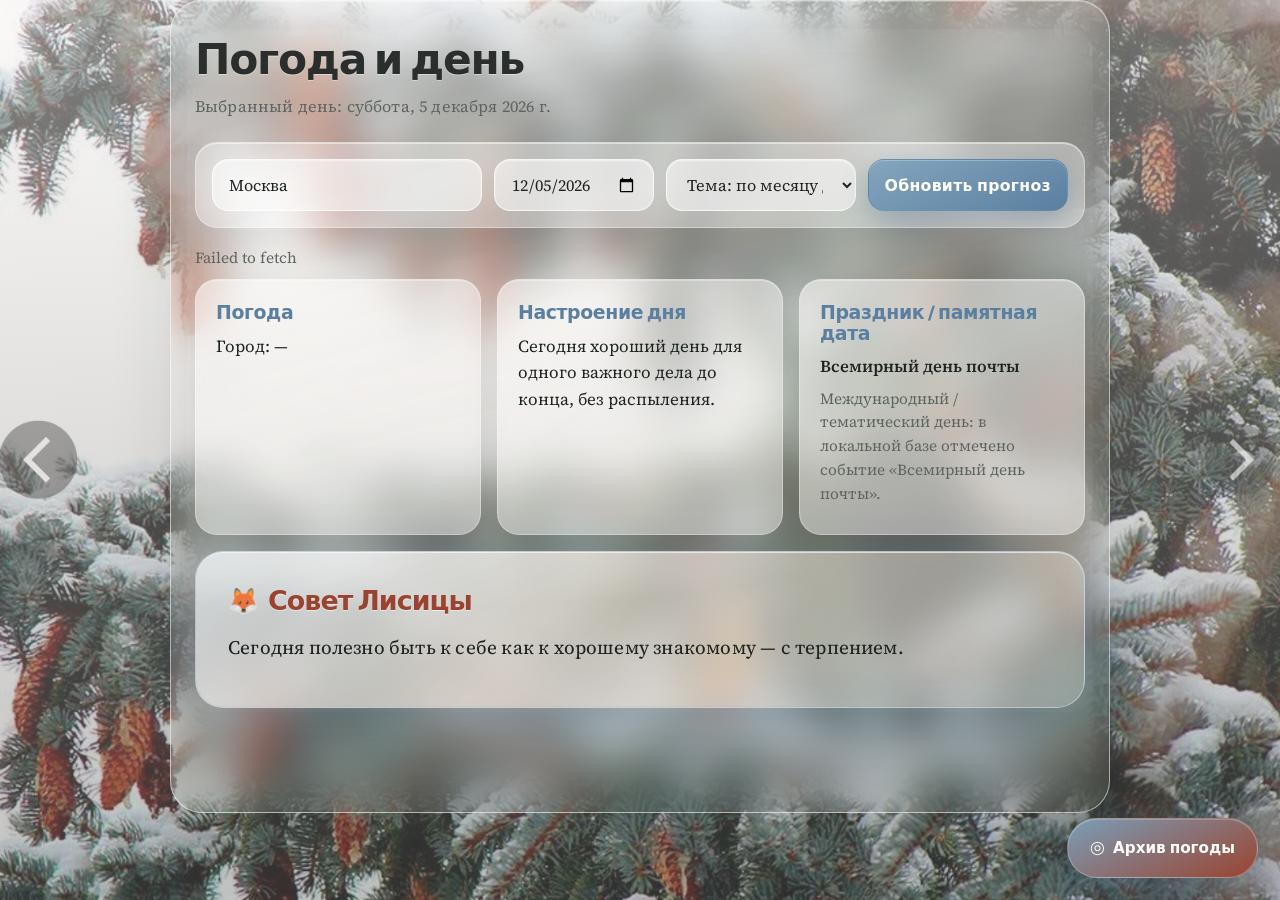
<file: index.html>
<!doctype html>
<html lang="ru">
<head>
  <meta charset="UTF-8">
  <meta name="viewport" content="width=device-width, initial-scale=1.0">
  <title>Погода — день и настроение</title>
  <link rel="preconnect" href="https://fonts.googleapis.com">
  <link rel="preconnect" href="https://fonts.gstatic.com" crossorigin>
  <link href="https://fonts.googleapis.com/css2?family=Bricolage+Grotesque:opsz,wght@12..96,500;12..96,700&family=Source+Serif+4:ital,opsz,wght@0,8..60,400;0,8..60,600;1,8..60,400&display=swap" rel="stylesheet">
  <link rel="stylesheet" href="theme.css">
</head>
<body data-season="spring">
  <script>
    document.body.setAttribute("data-month", String(new Date().getMonth() + 1));
  </script>
  <main class="wrap">
    <section class="card hero-card">
      <h1>Погода и день</h1>
      <p id="currentDate" class="date-text"></p>

      <div class="controls">
        <input id="cityInput" list="cityList" placeholder="Город, например Москва" value="Москва" autocomplete="address-level2">
        <input id="dateInput" class="date-input" type="date" aria-label="Дата для прогноза и настроения" title="Дата">
        <select id="seasonSelect" class="season-select" aria-label="Тема оформления">
          <option value="auto">Тема: по месяцу даты</option>
          <option value="spring">Весна</option>
          <option value="summer">Лето</option>
          <option value="autumn">Осень</option>
          <option value="winter">Зима</option>
        </select>
        <button id="loadBtn" type="button">Обновить прогноз</button>
      </div>
      <datalist id="cityList">
        <option value="Москва"></option>
        <option value="Санкт-Петербург"></option>
        <option value="Казань"></option>
        <option value="Новосибирск"></option>
        <option value="Екатеринбург"></option>
        <option value="Минск"></option>
        <option value="Алматы"></option>
      </datalist>

      <p id="status" class="status"></p>

      <p id="weatherSummary" class="weather-summary" aria-live="polite"></p>

      <div class="panels-grid">
        <article class="panel card">
          <h2>Погода</h2>
          <p id="cityLabel">Город: —</p>
          <div id="weatherBox"></div>
          <p class="footer-note ui-meta-hidden">Прогноз: Open-Meteo. Сегодня — оперативный прогноз; прошлые дни — архив reanalysis.</p>
        </article>

        <article class="panel card">
          <h2>Настроение дня</h2>
          <p id="dayMoodText" class="flow-text">…</p>
          <p class="footer-note ui-meta-hidden">Без знаков зодиака — общий совет и ритм дня.</p>
        </article>

        <article class="panel card">
          <h2>Праздник / памятная дата</h2>
          <p id="holidayText" class="flow-text holiday-title">…</p>
          <p id="holidayMeta" class="holiday-tier ui-meta-hidden" hidden></p>
          <p id="holidayNote" class="holiday-note flow-text"></p>
          <p id="holidayExtras" class="holiday-extras ui-meta-hidden" hidden></p>
        </article>

        <article class="panel card reminder-strip" id="reminderBlock" aria-live="polite">
          <h2 class="reminder-strip__title"><span class="reminder-strip__mark" aria-hidden="true">🦊</span> Совет Лисицы</h2>
          <p id="reminderText" class="flow-text reminder-body">…</p>
        </article>
      </div>
    </section>
  </main>

  <a class="fab-archive" href="archive.html">
    <span class="icon" aria-hidden="true">◎</span>
    Архив погоды
  </a>

  <script src="js/calendar-data.js"></script>
  <script src="js/weather-reminders.js"></script>
  <script src="js/weather-effects.js"></script>
  <script src="js/weather-app.js"></script>
</body>
</html>
</file>
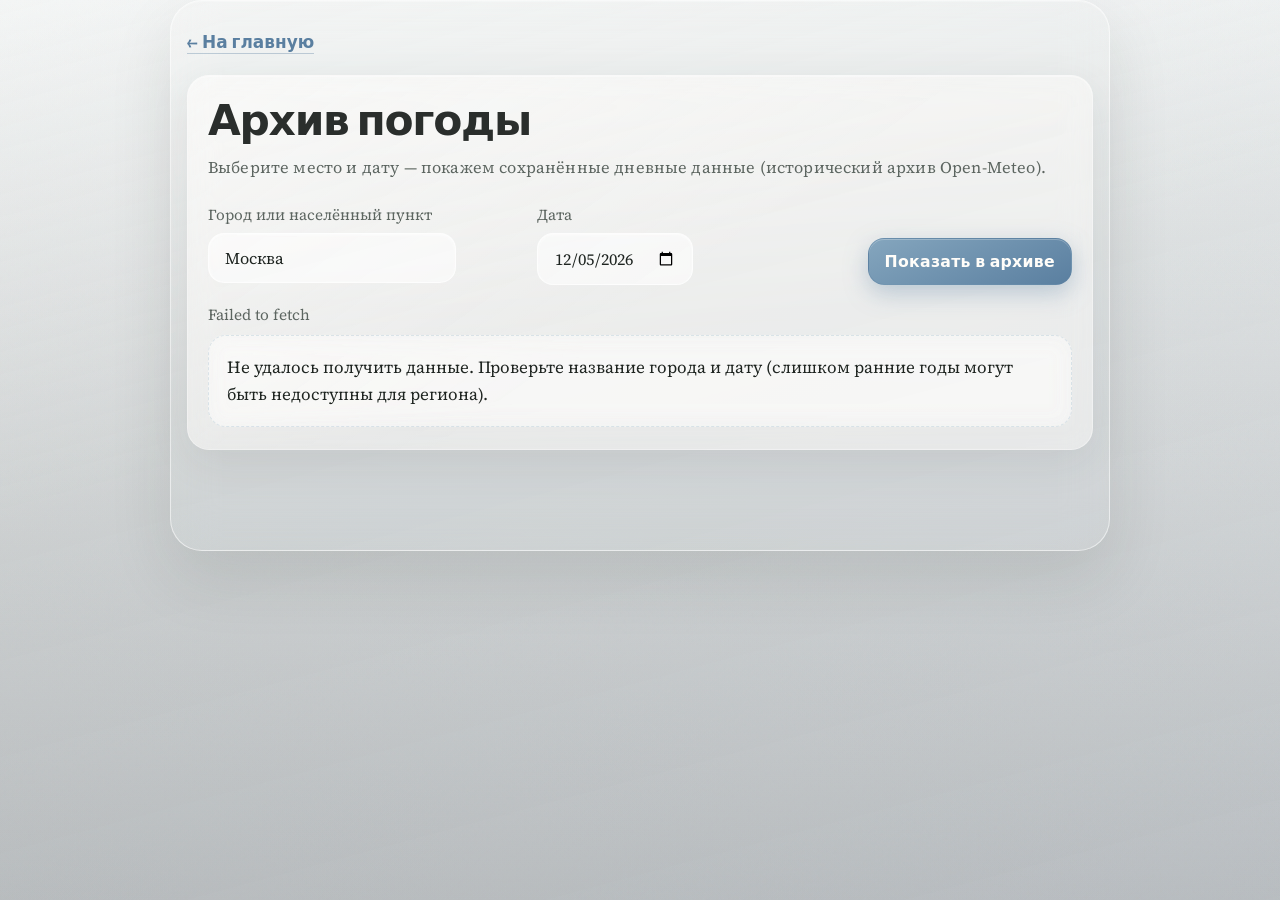
<file: archive.html>
<!doctype html>
<html lang="ru">
<head>
  <meta charset="UTF-8">
  <meta name="viewport" content="width=device-width, initial-scale=1.0">
  <title>Архив погоды</title>
  <link rel="preconnect" href="https://fonts.googleapis.com">
  <link rel="preconnect" href="https://fonts.gstatic.com" crossorigin>
  <link href="https://fonts.googleapis.com/css2?family=Bricolage+Grotesque:opsz,wght@12..96,500;12..96,700&family=Source+Serif+4:ital,opsz,wght@0,8..60,400;0,8..60,600;1,8..60,400&display=swap" rel="stylesheet">
  <link rel="stylesheet" href="theme.css">
</head>
<body class="page-archive" data-season="spring">
  <main class="wrap">
    <div class="back-row">
      <a class="back-link" href="index.html">← На главную</a>
    </div>

    <section class="card">
      <h1 class="app-title">Архив погоды</h1>
      <p class="date-text">Выберите место и дату — покажем сохранённые дневные данные (исторический архив Open-Meteo).</p>

      <form class="archive-form" id="archiveForm" action="#" onsubmit="return false;">
        <div class="archive-fields">
          <div>
            <label for="archiveCity" class="field-label">Город или населённый пункт</label>
            <input id="archiveCity" list="cityListArchive" type="text" placeholder="Например, Казань" value="Москва" autocomplete="address-level2">
          </div>
          <div>
            <label for="archiveDate" class="field-label">Дата</label>
            <input id="archiveDate" type="date" required>
          </div>
        </div>
        <button type="button" class="btn" id="archiveBtn">Показать в архиве</button>
      </form>

      <datalist id="cityListArchive">
        <option value="Москва"></option>
        <option value="Санкт-Петербург"></option>
        <option value="Казань"></option>
        <option value="Новосибирск"></option>
        <option value="Екатеринбург"></option>
        <option value="Минск"></option>
        <option value="Алматы"></option>
      </datalist>

      <p id="archiveStatus" class="status"></p>

      <div id="archiveResult" class="archive-result empty" role="region" aria-live="polite">
        Здесь появится сводка за выбранный день.
      </div>
    </section>
  </main>

  <script>
    const archiveCity = document.getElementById("archiveCity");
    const archiveDate = document.getElementById("archiveDate");
    const archiveBtn = document.getElementById("archiveBtn");
    const archiveStatus = document.getElementById("archiveStatus");
    const archiveResult = document.getElementById("archiveResult");

    const today = new Date();
    const isoToday =
      today.getFullYear() +
      "-" +
      String(today.getMonth() + 1).padStart(2, "0") +
      "-" +
      String(today.getDate()).padStart(2, "0");

    archiveDate.max = isoToday;
    archiveDate.value = isoToday;

    function getSeasonByMonth(monthIndex) {
      if (monthIndex >= 2 && monthIndex <= 4) return "spring";
      if (monthIndex >= 5 && monthIndex <= 7) return "summer";
      if (monthIndex >= 8 && monthIndex <= 10) return "autumn";
      return "winter";
    }

    function applySeasonFromDate(isoDateStr) {
      const d = new Date(isoDateStr + "T12:00:00");
      document.body.dataset.season = getSeasonByMonth(d.getMonth());
    }

    function weatherCodeToText(code) {
      const map = {
        0: "Ясно",
        1: "Преимущественно ясно",
        2: "Переменная облачность",
        3: "Пасмурно",
        45: "Туман",
        48: "Туман с инеем",
        51: "Слабая морось",
        53: "Морось",
        55: "Сильная морось",
        61: "Слабый дождь",
        63: "Дождь",
        65: "Сильный дождь",
        71: "Слабый снег",
        73: "Снег",
        75: "Сильный снег",
        80: "Ливневый дождь",
        95: "Гроза"
      };
      return map[code] ?? "Неизвестно";
    }

    function formatDateLong(isoDate) {
      return new Intl.DateTimeFormat("ru-RU", {
        weekday: "long",
        day: "numeric",
        month: "long",
        year: "numeric"
      }).format(new Date(isoDate + "T12:00:00"));
    }

    async function geocodeCity(city) {
      const params = new URLSearchParams({
        name: city,
        count: "1",
        language: "ru",
        format: "json"
      });
      const res = await fetch("https://geocoding-api.open-meteo.com/v1/search?" + params.toString());
      if (!res.ok) {
        throw new Error("Не удалось получить координаты города");
      }
      const data = await res.json();
      if (!data.results || data.results.length === 0) {
        throw new Error("Город не найден");
      }
      return data.results[0];
    }

    async function fetchHistoricalDaily(lat, lon, timezone, dateStr) {
      const params = new URLSearchParams({
        latitude: String(lat),
        longitude: String(lon),
        timezone: timezone || "auto",
        start_date: dateStr,
        end_date: dateStr,
        daily: "weather_code,temperature_2m_max,temperature_2m_min,precipitation_sum,windspeed_10m_max"
      });
      const res = await fetch("https://archive-api.open-meteo.com/v1/archive?" + params.toString());
      if (!res.ok) {
        const errText = await res.text();
        throw new Error("Архив недоступен для этих параметров: " + (errText.slice(0, 120) || res.status));
      }
      return res.json();
    }

    async function fetchForecastOneDay(lat, lon, timezone) {
      const params = new URLSearchParams({
        latitude: String(lat),
        longitude: String(lon),
        timezone: timezone || "auto",
        daily: "weather_code,temperature_2m_max,temperature_2m_min,precipitation_sum,windspeed_10m_max",
        forecast_days: "1"
      });
      const res = await fetch("https://api.open-meteo.com/v1/forecast?" + params.toString());
      if (!res.ok) {
        throw new Error("Не удалось получить прогноз на сегодня");
      }
      return res.json();
    }

    function renderArchive(daily, cityLine, dateStr, sourceNote) {
      if (!daily.time || daily.time.length === 0) {
        archiveResult.className = "archive-result";
        archiveResult.textContent = "За эту дату в архиве нет строки. Попробуйте другую дату или место.";
        return;
      }

      const i = 0;
      const wc = daily.weather_code[i];
      const tmin = Math.round(daily.temperature_2m_min[i]);
      const tmax = Math.round(daily.temperature_2m_max[i]);
      const prec = daily.precipitation_sum[i];
      const wind = daily.windspeed_10m_max[i];

      archiveResult.className = "archive-result";
      archiveResult.innerHTML =
        "<p class=\"archive-lead\"><strong>" +
        cityLine +
        "</strong></p>" +
        "<p class=\"archive-sub\">" +
        formatDateLong(dateStr) +
        "</p>" +
        "<p class=\"archive-cond\"><strong>Условия:</strong> " +
        weatherCodeToText(wc) +
        "</p>" +
        "<div class=\"archive-metric\">" +
        "<div class=\"metric\"><span>Мин. температура</span><strong>" +
        tmin +
        "°C</strong></div>" +
        "<div class=\"metric\"><span>Макс. температура</span><strong>" +
        tmax +
        "°C</strong></div>" +
        "<div class=\"metric\"><span>Осадки за сутки</span><strong>" +
        prec +
        " мм</strong></div>" +
        "<div class=\"metric\"><span>Ветер (макс.)</span><strong>" +
        wind +
        " км/ч</strong></div>" +
        "</div>" +
        "<p class=\"footer-note archive-source\">" +
        sourceNote +
        "</p>";
    }

    async function runArchive() {
      const city = archiveCity.value.trim();
      const dateStr = archiveDate.value;

      if (!city) {
        archiveStatus.textContent = "Укажите город.";
        return;
      }
      if (!dateStr) {
        archiveStatus.textContent = "Выберите дату.";
        return;
      }
      if (dateStr > isoToday) {
        archiveStatus.textContent = "Будущие даты недоступны — выберите сегодня или прошлое.";
        return;
      }

      applySeasonFromDate(dateStr);
      archiveStatus.textContent = "Загружаю архив…";
      archiveResult.className = "archive-result empty";
      archiveResult.textContent = "…";

      try {
        const geo = await geocodeCity(city);
        const cityLine = geo.name + (geo.country ? ", " + geo.country : "");

        let daily;
        let sourceNote;

        if (dateStr === isoToday) {
          const fc = await fetchForecastOneDay(geo.latitude, geo.longitude, geo.timezone);
          daily = fc.daily;
          sourceNote = "Источник: прогноз Open-Meteo на текущие сутки (для «сегодня» удобнее оперативный прогноз).";
        } else {
          const arch = await fetchHistoricalDaily(geo.latitude, geo.longitude, geo.timezone, dateStr);
          daily = arch.daily;
          sourceNote = "Источник: исторический архив Open-Meteo (reanalysis).";
        }

        renderArchive(daily, cityLine, dateStr, sourceNote);
        archiveStatus.textContent = "Готово.";
      } catch (err) {
        archiveStatus.textContent = err.message || "Ошибка загрузки.";
        archiveResult.className = "archive-result";
        archiveResult.textContent =
          "Не удалось получить данные. Проверьте название города и дату (слишком ранние годы могут быть недоступны для региона).";
      }
    }

    archiveBtn.addEventListener("click", runArchive);
    archiveDate.addEventListener("change", function () {
      if (archiveDate.value) {
        applySeasonFromDate(archiveDate.value);
      }
    });

    applySeasonFromDate(archiveDate.value || isoToday);
    runArchive();
  </script>
</body>
</html>
</file>
<file: theme.css>
/* =============================================================================
   Premium glass / editorial — фото месяца как полноэкранный фон, стекло на UI.
   --month-photo: по умолчанию из body[data-month] (PNG); JS может переопределить.
   ============================================================================= */

:root {
  color-scheme: light dark;
  --font-display: "Bricolage Grotesque", system-ui, sans-serif;
  --font-body: "Source Serif 4", "Georgia", serif;

  /* Палитра: тёплый белый, дымка, пыльная роза, терракота, графит */
  --cream: #fdfbf8;
  --mist: #e8ebe4;
  --rose-dust: #ebe2df;
  --graphite: #2a2e2c;
  --terra: #c45c3e;
  --terra-deep: #9a4330;
  --sage: #8a9a8e;

  --text: #1e2420;
  --muted: #5c6560;
  --accent: #d4785c;
  --accent-2: #b85a42;
  --border-glass: rgba(255, 255, 255, 0.55);
  --border-soft: rgba(255, 255, 255, 0.35);
  --shadow-soft: 0 28px 64px rgba(32, 38, 34, 0.1);
  --shadow-lift: 0 12px 40px rgba(32, 38, 34, 0.08);
  --glass-light: rgba(255, 255, 255, 0.52);
  --glass-mid: rgba(255, 252, 248, 0.38);
  --noise: url("data:image/svg+xml,%3Csvg viewBox='0 0 256 256' xmlns='http://www.w3.org/2000/svg'%3E%3Cfilter id='n'%3E%3CfeTurbulence type='fractalNoise' baseFrequency='0.85' numOctaves='4' stitchTiles='stitch'/%3E%3C/filter%3E%3Crect width='100%25' height='100%25' filter='url(%23n)' opacity='0.035'/%3E%3C/svg%3E");
  --month-photo: none;

  /* Главная колонка: только стекло, без «белого щита» */
  --wrap-glass: linear-gradient(
    165deg,
    rgba(255, 253, 250, 0.14) 0%,
    rgba(248, 244, 238, 0.08) 48%,
    rgba(242, 246, 242, 0.06) 100%
  );
  --wrap-glass-dark: linear-gradient(
    165deg,
    rgba(22, 28, 24, 0.28) 0%,
    rgba(16, 20, 18, 0.16) 52%,
    rgba(14, 18, 22, 0.12) 100%
  );

  /* Сезонные подложки под фото (если фото ещё нет) */
  --bg: #eef4ef;
  --bg-soft: #e5ebe6;
  --bg-glow: #f5ebe8;
  --card-tint: rgba(255, 253, 250, 0.45);
}

/* Фото месяца по data-month — видно с первого кадра (пути совпадают с assets/month/*.png) */
body[data-month="1"] {
  --month-photo: url("assets/month/01.png");
}
body[data-month="2"] {
  --month-photo: url("assets/month/02.png");
}
body[data-month="3"] {
  --month-photo: url("assets/month/03.png");
}
body[data-month="4"] {
  --month-photo: url("assets/month/04.png");
}
body[data-month="5"] {
  --month-photo: url("assets/month/05.png");
}
body[data-month="6"] {
  --month-photo: url("assets/month/06.png");
}
body[data-month="7"] {
  --month-photo: url("assets/month/07.png");
}
body[data-month="8"] {
  --month-photo: url("assets/month/08.png");
}
body[data-month="9"] {
  --month-photo: url("assets/month/09.png");
}
body[data-month="10"] {
  --month-photo: url("assets/month/10.png");
}
body[data-month="11"] {
  --month-photo: url("assets/month/11.png");
}
body[data-month="12"] {
  --month-photo: url("assets/month/12.png");
}

@media (prefers-color-scheme: dark) {
  :root {
    --cream: #141a17;
    --text: #e8ebe9;
    --muted: #9ca8a0;
    --accent: #e8a088;
    --accent-2: #d4826a;
    --border-glass: rgba(255, 255, 255, 0.12);
    --border-soft: rgba(255, 255, 255, 0.08);
    --shadow-soft: 0 28px 64px rgba(0, 0, 0, 0.45);
    --shadow-lift: 0 12px 40px rgba(0, 0, 0, 0.35);
    --glass-light: rgba(28, 34, 30, 0.55);
    --glass-mid: rgba(22, 28, 24, 0.42);
    --card-tint: rgba(22, 28, 24, 0.5);
    --bg: #121816;
    --bg-soft: #1a221e;
    --bg-glow: #1e2822;
  }
}

body[data-season="spring"] {
  --bg: #edf5ef;
  --bg-soft: #e3ebe5;
  --bg-glow: #f0e8e6;
  --accent: #d4785c;
  --accent-2: #b85a42;
}

body[data-season="summer"] {
  --bg: #eaf4f0;
  --bg-soft: #e0ebe4;
  --bg-glow: #f2f0e4;
  --accent: #c9893a;
  --accent-2: #a86f2e;
}

body[data-season="autumn"] {
  --bg: #f2ebe4;
  --bg-soft: #ebe0d6;
  --bg-glow: #ead9cc;
  --accent: #c76b3a;
  --accent-2: #a3552e;
}

body[data-season="winter"] {
  --bg: #e8eef0;
  --bg-soft: #dfe8ec;
  --bg-glow: #e8eef5;
  --accent: #7a9eb8;
  --accent-2: #5a7fa0;
}

*,
*::before,
*::after {
  box-sizing: border-box;
}

/* -----------------------------------------------------------------------------
   Фон страницы (body): базовый сезонный градиент + шум (виден, если нет фото)
   ----------------------------------------------------------------------------- */
body {
  margin: 0;
  min-height: 100vh;
  position: relative;
  isolation: isolate;
  font-family: var(--font-body);
  font-size: 1.06rem;
  line-height: 1.58;
  color: var(--text);
  background-color: var(--bg);
  background-image: var(--noise), linear-gradient(165deg, var(--bg) 0%, var(--bg-soft) 45%, var(--bg-glow) 100%);
  background-attachment: fixed;
  background-size: auto, auto;
}

/* Слой 1 (z:0): фото месяца — полноэкран; --month-photo из CSS (data-month) и/или из JS */
body::before {
  content: "";
  position: fixed;
  inset: 0;
  z-index: 0;
  /* Градиент поверх фото: верх светлее, низ темнее; фото — нижний слой */
  background-image: linear-gradient(
      to bottom,
      rgba(255, 255, 255, 0.25),
      rgba(0, 0, 0, 0.25)
    ),
    var(--month-photo);
  background-size: cover, cover;
  background-position: center, center;
  background-repeat: no-repeat, no-repeat;
  background-attachment: fixed, fixed;
  opacity: 1;
  transition: opacity 0.55s ease;
  pointer-events: none;
}

body.month-bg-fade-out::before {
  opacity: 0;
}

/* Слой 2 (z:1): лёгкий оверлей — текст читается, фото месяца остаётся главным визуалом */
body::after {
  content: "";
  position: fixed;
  inset: 0;
  z-index: 1;
  pointer-events: none;
  background: linear-gradient(
    165deg,
    rgba(255, 252, 248, 0.34) 0%,
    rgba(245, 238, 232, 0.22) 42%,
    rgba(236, 242, 238, 0.18) 100%
  );
  transition: opacity 0.6s ease;
}

@media (prefers-color-scheme: dark) {
  body::after {
    background: linear-gradient(
      165deg,
      rgba(14, 18, 16, 0.48) 0%,
      rgba(12, 16, 14, 0.36) 50%,
      rgba(10, 14, 18, 0.32) 100%
    );
  }
}

/* Служебные подписи и тип праздника — в разметке для логики, в UI не показываем */
.ui-meta-hidden {
  display: none !important;
}

/* -----------------------------------------------------------------------------
   Главный контейнер (.wrap): премиальная стеклянная «оболочка» страницы
   ----------------------------------------------------------------------------- */
.wrap {
  position: relative;
  z-index: 3;
  max-width: 940px;
  margin: 0 auto;
  padding: 28px 16px 100px;
  background: var(--wrap-glass);
  backdrop-filter: blur(22px) saturate(1.35);
  -webkit-backdrop-filter: blur(22px) saturate(1.35);
  border-radius: 32px;
  border: 1px solid var(--border-glass);
  box-shadow: var(--shadow-soft), inset 0 1px 0 rgba(255, 255, 255, 0.22);
  transition:
    box-shadow 0.45s ease,
    border-color 0.4s ease,
    backdrop-filter 0.6s ease,
    filter 0.6s ease;
}

@media (prefers-color-scheme: dark) {
  .wrap {
    background: var(--wrap-glass-dark);
    box-shadow: var(--shadow-soft), inset 0 1px 0 rgba(255, 255, 255, 0.05);
  }
}

/* Внутренний hero-card: не второй «щит» — прозрачный, без своей жирной подложки */
.wrap > .card.hero-card {
  background: transparent;
  border: none;
  box-shadow: none;
  padding: 8px 8px 4px;
  overflow: visible;
}

.wrap > .card.hero-card::before {
  display: none;
}

.wrap > .card.hero-card > * {
  position: relative;
  z-index: 1;
}

/* Типографика */
h1,
h2,
.app-title {
  font-family: var(--font-display);
  font-weight: 700;
  letter-spacing: -0.03em;
  line-height: 1.12;
}

h1 {
  margin: 0 0 10px;
  font-size: clamp(2rem, 4.5vw, 2.65rem);
  color: var(--graphite);
  text-shadow: 0 1px 0 rgba(255, 255, 255, 0.4);
}

@media (prefers-color-scheme: dark) {
  h1 {
    color: var(--text);
    text-shadow: 0 1px 2px rgba(0, 0, 0, 0.3);
  }
}

h2 {
  margin: 0 0 10px;
  font-size: 1.18rem;
  font-weight: 650;
  color: var(--accent-2);
  letter-spacing: -0.02em;
}

.date-text {
  color: var(--muted);
  margin: 0 0 22px;
  font-size: 1.02rem;
  letter-spacing: 0.01em;
}

label.field-label {
  display: block;
  margin-bottom: 6px;
  font-size: 0.95rem;
  color: var(--muted);
}

/* -----------------------------------------------------------------------------
   Control bar (.controls): единая панель ввода
   ----------------------------------------------------------------------------- */
.controls {
  display: grid;
  grid-template-columns: repeat(2, minmax(0, 1fr));
  gap: 12px;
  margin-bottom: 18px;
  padding: 16px;
  border-radius: 22px;
  background: rgba(255, 255, 255, 0.35);
  backdrop-filter: blur(12px);
  -webkit-backdrop-filter: blur(12px);
  border: 1px solid var(--border-soft);
  box-shadow: inset 0 1px 0 rgba(255, 255, 255, 0.5), var(--shadow-lift);
  transition: box-shadow 0.3s ease, border-color 0.3s ease;
}

@media (prefers-color-scheme: dark) {
  .controls {
    background: rgba(0, 0, 0, 0.22);
    box-shadow: inset 0 1px 0 rgba(255, 255, 255, 0.06), var(--shadow-lift);
  }
}

@media (min-width: 720px) {
  .controls {
    grid-template-columns: minmax(140px, 1fr) minmax(140px, 160px) minmax(160px, 190px) auto;
  }
}

.season-select {
  min-width: 170px;
}

input,
button,
select {
  font-family: var(--font-body);
  font-size: 1.02rem;
  border-radius: 16px;
  border: 1px solid rgba(255, 255, 255, 0.65);
  padding: 13px 16px;
  outline: none;
  background: rgba(255, 255, 255, 0.55);
  color: var(--text);
  box-shadow: inset 0 1px 2px rgba(255, 255, 255, 0.6);
  transition: border-color 0.25s ease, box-shadow 0.25s ease, background 0.25s ease, transform 0.2s ease;
}

@media (prefers-color-scheme: dark) {
  input,
  select {
    background: rgba(0, 0, 0, 0.28);
    border-color: rgba(255, 255, 255, 0.1);
    box-shadow: inset 0 1px 2px rgba(0, 0, 0, 0.2);
  }
}

input:hover,
select:hover {
  border-color: rgba(212, 120, 92, 0.45);
  background: rgba(255, 255, 255, 0.68);
}

input:focus,
select:focus {
  border-color: color-mix(in srgb, var(--accent) 55%, white);
  box-shadow: 0 0 0 3px color-mix(in srgb, var(--accent) 22%, transparent), inset 0 1px 2px rgba(255, 255, 255, 0.5);
}

button,
.btn {
  font-family: var(--font-display);
  font-weight: 600;
  font-size: 0.98rem;
  letter-spacing: 0.02em;
  color: #fffdf9;
  border: 1px solid color-mix(in srgb, var(--accent-2) 40%, transparent);
  cursor: pointer;
  background: linear-gradient(155deg, color-mix(in srgb, var(--accent) 92%, #fff) 0%, var(--accent-2) 100%);
  box-shadow: 0 8px 24px color-mix(in srgb, var(--accent-2) 35%, transparent), inset 0 1px 0 rgba(255, 255, 255, 0.25);
  transition:
    transform 0.28s ease,
    box-shadow 0.32s ease,
    filter 0.28s ease,
    background 0.35s ease,
    border-color 0.3s ease;
}

button:hover,
.btn:hover {
  filter: brightness(1.04);
  transform: translateY(-2px);
  box-shadow: 0 14px 32px color-mix(in srgb, var(--accent-2) 40%, transparent), inset 0 1px 0 rgba(255, 255, 255, 0.3);
}

button:active,
.btn:active {
  transform: translateY(0);
  box-shadow: 0 6px 16px color-mix(in srgb, var(--accent-2) 30%, transparent);
}

button:focus-visible,
.btn:focus-visible {
  outline: 2px solid var(--accent);
  outline-offset: 3px;
}

.status {
  min-height: 1.45em;
  color: var(--muted);
  margin: 0 0 6px;
  font-size: 0.96rem;
}

/* -----------------------------------------------------------------------------
   Карточки: погода, настроение, праздник — стекло
   ----------------------------------------------------------------------------- */
.card {
  position: relative;
  border-radius: 22px;
  padding: 22px 20px;
  overflow: hidden;
  background: var(--card-tint);
  backdrop-filter: blur(14px) saturate(1.1);
  -webkit-backdrop-filter: blur(14px) saturate(1.1);
  border: 1px solid var(--border-soft);
  box-shadow: var(--shadow-lift), inset 0 1px 0 rgba(255, 255, 255, 0.35);
  transition:
    transform 0.38s ease,
    box-shadow 0.38s ease,
    border-color 0.35s ease,
    background 0.4s ease;
}

.card::before {
  content: "";
  position: absolute;
  inset: 0;
  border-radius: inherit;
  pointer-events: none;
  background: linear-gradient(145deg, rgba(255, 255, 255, 0.28) 0%, transparent 55%);
  opacity: 0.65;
}

.card:hover {
  box-shadow: 0 18px 48px rgba(32, 38, 34, 0.12), inset 0 1px 0 rgba(255, 255, 255, 0.4);
}

@media (prefers-color-scheme: dark) {
  .card {
    box-shadow: var(--shadow-lift), inset 0 1px 0 rgba(255, 255, 255, 0.05);
  }
  .card::before {
    background: linear-gradient(145deg, rgba(255, 255, 255, 0.06) 0%, transparent 55%);
  }
}

.card > * {
  position: relative;
  z-index: 1;
}

.panels-grid {
  margin-top: 8px;
  display: grid;
  gap: 16px;
  grid-template-columns: repeat(auto-fit, minmax(260px, 1fr));
}

.panels-grid .reminder-strip {
  grid-column: 1 / -1;
}

/* -----------------------------------------------------------------------------
   «Совет Лисицы» — эмоциональное ядро интерфейса
   ----------------------------------------------------------------------------- */
.reminder-strip {
  position: relative;
  padding: 34px 32px 38px;
  border-radius: 28px;
  border: 1px solid color-mix(in srgb, var(--accent) 32%, rgba(255, 255, 255, 0.55));
  background: linear-gradient(
    128deg,
    color-mix(in srgb, var(--accent) 26%, rgba(255, 250, 244, 0.72)) 0%,
    rgba(255, 242, 232, 0.55) 38%,
    rgba(255, 248, 240, 0.42) 72%,
    rgba(255, 255, 255, 0.22) 100%
  );
  backdrop-filter: blur(18px) saturate(1.22);
  -webkit-backdrop-filter: blur(18px) saturate(1.22);
  box-shadow:
    0 28px 72px color-mix(in srgb, var(--accent-2) 28%, transparent),
    0 0 48px color-mix(in srgb, var(--accent) 12%, transparent),
    inset 0 1px 0 rgba(255, 255, 255, 0.62),
    inset 0 -1px 0 rgba(212, 120, 92, 0.1);
  transition: box-shadow 0.5s ease, border-color 0.4s ease, transform 0.4s ease;
}

.reminder-strip::after {
  content: "";
  position: absolute;
  inset: 0;
  border-radius: inherit;
  pointer-events: none;
  background:
    radial-gradient(ellipse 95% 65% at 18% 0%, rgba(255, 255, 255, 0.42), transparent 58%),
    radial-gradient(ellipse 70% 50% at 92% 100%, color-mix(in srgb, var(--accent) 15%, transparent), transparent 55%);
  opacity: 0.95;
}

.reminder-strip > * {
  position: relative;
  z-index: 1;
}

.reminder-strip__title {
  font-size: clamp(1.42rem, 3vw, 1.68rem);
  font-weight: 700;
  letter-spacing: -0.035em;
  margin: 0 0 16px;
  color: var(--terra-deep);
  text-shadow: 0 1px 0 rgba(255, 255, 255, 0.55);
  display: flex;
  align-items: center;
  gap: 10px;
  flex-wrap: wrap;
}

.reminder-strip__mark {
  font-size: 0.92em;
  line-height: 1;
  opacity: 0.82;
  filter: grayscale(0.08);
}

@media (prefers-color-scheme: dark) {
  .reminder-strip {
    background: linear-gradient(
      128deg,
      color-mix(in srgb, var(--accent) 30%, rgba(28, 32, 28, 0.62)) 0%,
      rgba(26, 30, 26, 0.5) 55%,
      rgba(20, 24, 22, 0.42) 100%
    );
    border-color: color-mix(in srgb, var(--accent) 38%, rgba(255, 255, 255, 0.1));
    box-shadow:
      0 28px 64px rgba(0, 0, 0, 0.4),
      0 0 40px color-mix(in srgb, var(--accent) 18%, transparent),
      inset 0 1px 0 rgba(255, 255, 255, 0.08),
      inset 0 -1px 0 rgba(0, 0, 0, 0.2);
  }
  .reminder-strip__title {
    color: var(--accent);
    text-shadow: 0 1px 3px rgba(0, 0, 0, 0.35);
  }
}

.reminder-body {
  font-size: 1.2rem;
  line-height: 1.68;
  font-weight: 450;
  color: var(--text);
  letter-spacing: 0.01em;
  transition: opacity 0.45s ease;
}

.reminder-body.reminder-fade {
  animation: reminderTextIn 0.65s ease forwards;
}

@keyframes reminderTextIn {
  from {
    opacity: 0.35;
  }
  to {
    opacity: 1;
  }
}

.reminder-strip.is-updated {
  animation: reminderPulse 0.75s ease-out;
}

@keyframes reminderPulse {
  from {
    box-shadow: 0 0 0 0 color-mix(in srgb, var(--accent) 45%, transparent);
  }
  to {
    box-shadow: 0 0 0 16px transparent;
  }
}

.ui-text-leave {
  opacity: 0.2;
  transform: translateY(4px);
  transition: opacity 0.17s ease, transform 0.17s ease;
}

.ui-text-enter {
  animation: uiTextReveal 0.55s ease forwards;
}

@keyframes uiTextReveal {
  from {
    opacity: 0.4;
    transform: translateY(6px);
  }
  to {
    opacity: 1;
    transform: translateY(0);
  }
}

.weather-summary {
  margin: 0 0 18px;
  padding: 14px 18px;
  border-radius: 18px;
  border: 1px solid var(--border-soft);
  background: rgba(255, 255, 255, 0.4);
  backdrop-filter: blur(8px);
  -webkit-backdrop-filter: blur(8px);
  font-family: var(--font-display);
  font-size: 1rem;
  color: var(--text);
  min-height: 2.8em;
  box-shadow: inset 0 1px 0 rgba(255, 255, 255, 0.4);
  transition: opacity 0.35s ease, transform 0.35s ease;
}

@media (prefers-color-scheme: dark) {
  .weather-summary {
    background: rgba(0, 0, 0, 0.22);
  }
}

.weather-summary:empty {
  display: none;
}

.flow-text {
  margin: 0;
  line-height: 1.58;
  transition: opacity 0.4s ease, transform 0.4s ease;
}

.holiday-tier {
  margin: 10px 0 0;
  font-size: 0.78rem;
  letter-spacing: 0.08em;
  text-transform: uppercase;
  font-family: var(--font-display);
  color: var(--muted);
  font-weight: 600;
}

.holiday-title {
  font-weight: 600;
  font-size: 1.05rem;
}

.holiday-note {
  margin: 10px 0 0;
  font-size: 0.96rem;
  color: var(--muted);
  line-height: 1.55;
}

.holiday-note:empty {
  display: none;
}

.holiday-extras {
  margin: 8px 0 0;
  font-size: 0.88rem;
  color: var(--muted);
  line-height: 1.45;
}

.panel-note {
  margin: 0;
  color: var(--muted);
  font-size: 0.95rem;
}

.date-input {
  min-width: 0;
}

.grid {
  margin-top: 20px;
  display: grid;
  gap: 14px;
  grid-template-columns: repeat(auto-fit, minmax(260px, 1fr));
}

.panel p {
  margin: 0.4rem 0;
}

.weather-line {
  display: flex;
  justify-content: space-between;
  gap: 12px;
  padding: 12px 14px;
  border: 1px solid var(--border-soft);
  border-radius: 16px;
  margin-top: 10px;
  background: rgba(255, 255, 255, 0.38);
  backdrop-filter: blur(6px);
  -webkit-backdrop-filter: blur(6px);
  transition: border-color 0.25s ease, background 0.25s ease;
}

.weather-line:hover {
  border-color: rgba(212, 120, 92, 0.25);
  background: rgba(255, 255, 255, 0.5);
}

@media (prefers-color-scheme: dark) {
  .weather-line {
    background: rgba(0, 0, 0, 0.2);
  }
}

.footer-note {
  margin-top: 16px;
  color: var(--muted);
  font-size: 0.88rem;
  line-height: 1.45;
  opacity: 0.92;
}

/* FAB архив — стекло + градиент */
.fab-archive {
  position: fixed;
  right: 22px;
  bottom: 22px;
  z-index: 50;
  display: inline-flex;
  align-items: center;
  gap: 8px;
  padding: 15px 22px;
  border-radius: 999px;
  font-family: var(--font-display);
  font-weight: 600;
  font-size: 0.95rem;
  text-decoration: none;
  color: #fffdf9;
  background: linear-gradient(155deg, var(--accent) 0%, var(--terra-deep) 100%);
  border: 1px solid rgba(255, 255, 255, 0.25);
  box-shadow: 0 14px 40px color-mix(in srgb, var(--accent-2) 42%, transparent), inset 0 1px 0 rgba(255, 255, 255, 0.2);
  backdrop-filter: blur(8px);
  -webkit-backdrop-filter: blur(8px);
  transition: transform 0.25s ease, box-shadow 0.25s ease, filter 0.25s ease;
}

.fab-archive:hover {
  transform: translateY(-3px);
  box-shadow: 0 20px 48px color-mix(in srgb, var(--accent-2) 48%, transparent);
  filter: brightness(1.03);
}

.fab-archive:focus-visible {
  outline: 2px solid var(--accent);
  outline-offset: 3px;
}

.fab-archive span.icon {
  font-size: 1.1rem;
  opacity: 0.95;
}

/* Страница архива */
.page-archive .back-row {
  margin-bottom: 18px;
}

.back-link {
  font-family: var(--font-display);
  font-weight: 600;
  color: var(--accent-2);
  text-decoration: none;
  border-bottom: 1px solid color-mix(in srgb, var(--accent-2) 35%, transparent);
  transition: border-color 0.2s ease, color 0.2s ease;
}

.back-link:hover {
  border-bottom-color: var(--accent-2);
  color: var(--accent);
}

.archive-form {
  display: grid;
  gap: 12px;
  grid-template-columns: 1fr auto;
  align-items: end;
  margin-bottom: 18px;
}

.archive-fields {
  display: grid;
  gap: 10px;
  grid-template-columns: 1fr 1fr;
}

.archive-result {
  margin-top: 8px;
  padding: 18px;
  border-radius: 18px;
  border: 1px dashed color-mix(in srgb, var(--accent) 25%, var(--border-soft));
  background: rgba(255, 255, 255, 0.3);
  backdrop-filter: blur(10px);
  -webkit-backdrop-filter: blur(10px);
}

@media (prefers-color-scheme: dark) {
  .archive-result {
    background: rgba(0, 0, 0, 0.22);
  }
}

.archive-result.empty {
  color: var(--muted);
  font-style: italic;
}

.archive-lead {
  margin: 0 0 8px;
  font-family: var(--font-display);
  font-size: 1.1rem;
}

.archive-sub {
  margin: 0 0 12px;
  color: var(--muted);
}

.archive-cond {
  margin: 0 0 8px;
}

.archive-source {
  margin-top: 14px;
}

.archive-metric {
  display: grid;
  grid-template-columns: repeat(auto-fit, minmax(140px, 1fr));
  gap: 12px;
  margin-top: 12px;
}

.metric {
  padding: 14px 16px;
  border-radius: 16px;
  border: 1px solid var(--border-soft);
  background: rgba(255, 255, 255, 0.35);
  backdrop-filter: blur(8px);
  -webkit-backdrop-filter: blur(8px);
}

@media (prefers-color-scheme: dark) {
  .metric {
    background: rgba(0, 0, 0, 0.2);
  }
}

.metric strong {
  display: block;
  font-family: var(--font-display);
  font-size: 1.35rem;
  color: var(--accent-2);
}

.metric span {
  font-size: 0.82rem;
  color: var(--muted);
}

/* -----------------------------------------------------------------------------
   Атмосфера погоды: слой поверх карточек, под FAB (z-index выше .wrap)
   ----------------------------------------------------------------------------- */
.weather-atmosphere {
  position: fixed;
  inset: 0;
  z-index: 12;
  pointer-events: none;
  overflow: hidden;
}

.weather-atmosphere__flakes {
  position: absolute;
  inset: 0;
}

/* Дождь: заметные на светлом стекле полосы (раньше были почти невидимы) */
.weather-atmosphere--rain::before {
  content: "";
  position: absolute;
  inset: -5% 0 0 0;
  opacity: 0.92;
  background-image: repeating-linear-gradient(
    102deg,
    transparent,
    transparent 7px,
    rgba(72, 98, 128, 0.14) 7px,
    rgba(72, 98, 128, 0.22) 7.6px
  );
  animation: weatherRainFall 0.55s linear infinite;
}

@keyframes weatherRainFall {
  to {
    transform: translateY(22px);
  }
}

body[data-weather-fx="rain"]::after {
  background: linear-gradient(
    165deg,
    rgba(228, 236, 244, 0.42) 0%,
    rgba(232, 236, 240, 0.28) 45%,
    rgba(226, 232, 236, 0.22) 100%
  );
}

@media (prefers-color-scheme: dark) {
  body[data-weather-fx="rain"]::after {
    background: linear-gradient(
      165deg,
      rgba(16, 22, 28, 0.55) 0%,
      rgba(14, 18, 22, 0.42) 50%,
      rgba(12, 16, 20, 0.38) 100%
    );
  }
}

/* Снег: мягкие размытые частицы */
.weather-flake {
  position: absolute;
  top: -8vh;
  border-radius: 50%;
  background: rgba(255, 255, 255, 0.72);
  box-shadow: 0 0 14px rgba(255, 255, 255, 0.55);
  filter: blur(0.9px);
  opacity: 0;
  animation-name: weatherFlakeDrift;
  animation-timing-function: linear;
  animation-iteration-count: infinite;
}

@keyframes weatherFlakeDrift {
  0% {
    transform: translate3d(0, -5vh, 0);
    opacity: 0;
  }
  8% {
    opacity: 0.88;
  }
  85% {
    opacity: 0.65;
  }
  100% {
    transform: translate3d(var(--flake-drift, 0px), 108vh, 0);
    opacity: 0;
  }
}

/* Солнце: тёплое свечение и лёгкий «блик» */
.weather-atmosphere--sun::before {
  content: "";
  position: absolute;
  inset: -18% -10% 0 -10%;
  transform-origin: 80% 0%;
  background:
    radial-gradient(ellipse 85vh 58vh at 78% -5%, rgba(255, 210, 160, 0.38), transparent 52%),
    radial-gradient(ellipse 55vh 40vh at 88% 4%, rgba(255, 236, 200, 0.22), transparent 48%);
  animation: weatherSunBreath 12s ease-in-out infinite alternate;
}

.weather-atmosphere--sun::after {
  content: "";
  position: absolute;
  inset: 0;
  background: radial-gradient(circle 38vmin at 86% 6%, rgba(255, 255, 255, 0.1), transparent 42%);
  mix-blend-mode: soft-light;
  opacity: 0.75;
}

@keyframes weatherSunBreath {
  from {
    opacity: 0.62;
    transform: scale(1);
  }
  to {
    opacity: 0.98;
    transform: scale(1.03);
  }
}

body[data-weather-fx="sun"]::after {
  background: linear-gradient(
    165deg,
    rgba(255, 252, 244, 0.38) 0%,
    rgba(252, 244, 232, 0.26) 48%,
    rgba(248, 242, 234, 0.2) 100%
  );
}

@media (prefers-color-scheme: dark) {
  body[data-weather-fx="sun"]::after {
    background: linear-gradient(
      165deg,
      rgba(36, 32, 26, 0.42) 0%,
      rgba(28, 26, 22, 0.32) 100%
    );
  }
}

/* Пасмурно / туман: матовость и чуть сильнее стекло */
body[data-weather-fx="cloud"]::after {
  background: linear-gradient(
    165deg,
    rgba(236, 236, 238, 0.48) 0%,
    rgba(228, 230, 232, 0.38) 50%,
    rgba(224, 226, 228, 0.32) 100%
  );
}

body[data-weather-fx="cloud"] .wrap {
  backdrop-filter: blur(28px) saturate(0.9);
  -webkit-backdrop-filter: blur(28px) saturate(0.9);
  filter: contrast(0.96) saturate(0.94);
}

@media (prefers-color-scheme: dark) {
  body[data-weather-fx="cloud"]::after {
    background: linear-gradient(
      165deg,
      rgba(18, 20, 22, 0.58) 0%,
      rgba(14, 16, 18, 0.48) 100%
    );
  }

  body[data-weather-fx="cloud"] .wrap {
    filter: contrast(0.94) saturate(0.88);
  }
}

/* Ветер: едва уловимый сдвиг фонового слоя (без второго движения — не дублируем эффект) */
body[data-weather-wind="1"]::before {
  animation: weatherBgSway 18s ease-in-out infinite alternate;
}

@keyframes weatherBgSway {
  0% {
    transform: translate3d(0, 0, 0) scale(1);
  }
  100% {
    transform: translate3d(10px, -8px, 0) scale(1.02);
  }
}

@media (max-width: 700px) {
  .wrap {
    margin: 0 12px;
    border-radius: 26px;
    padding: 22px 14px 96px;
  }

  .controls {
    grid-template-columns: 1fr;
    padding: 14px;
  }

  .archive-form {
    grid-template-columns: 1fr;
  }

  .archive-fields {
    grid-template-columns: 1fr;
  }
}

@media (prefers-reduced-motion: reduce) {
  .reminder-strip.is-updated {
    animation: none;
  }

  .reminder-body.reminder-fade {
    animation: none;
  }

  .ui-text-enter {
    animation: none;
  }

  .weather-summary {
    transition: none;
  }

  button:hover,
  .btn:hover,
  .fab-archive:hover {
    transform: none;
  }

  body::before {
    transition: none;
    animation: none !important;
  }

  .weather-atmosphere--rain::before,
  .weather-atmosphere--sun::before,
  .weather-flake {
    animation: none !important;
  }

  body[data-weather-wind="1"]::before {
    animation: none !important;
  }
}
</file>
